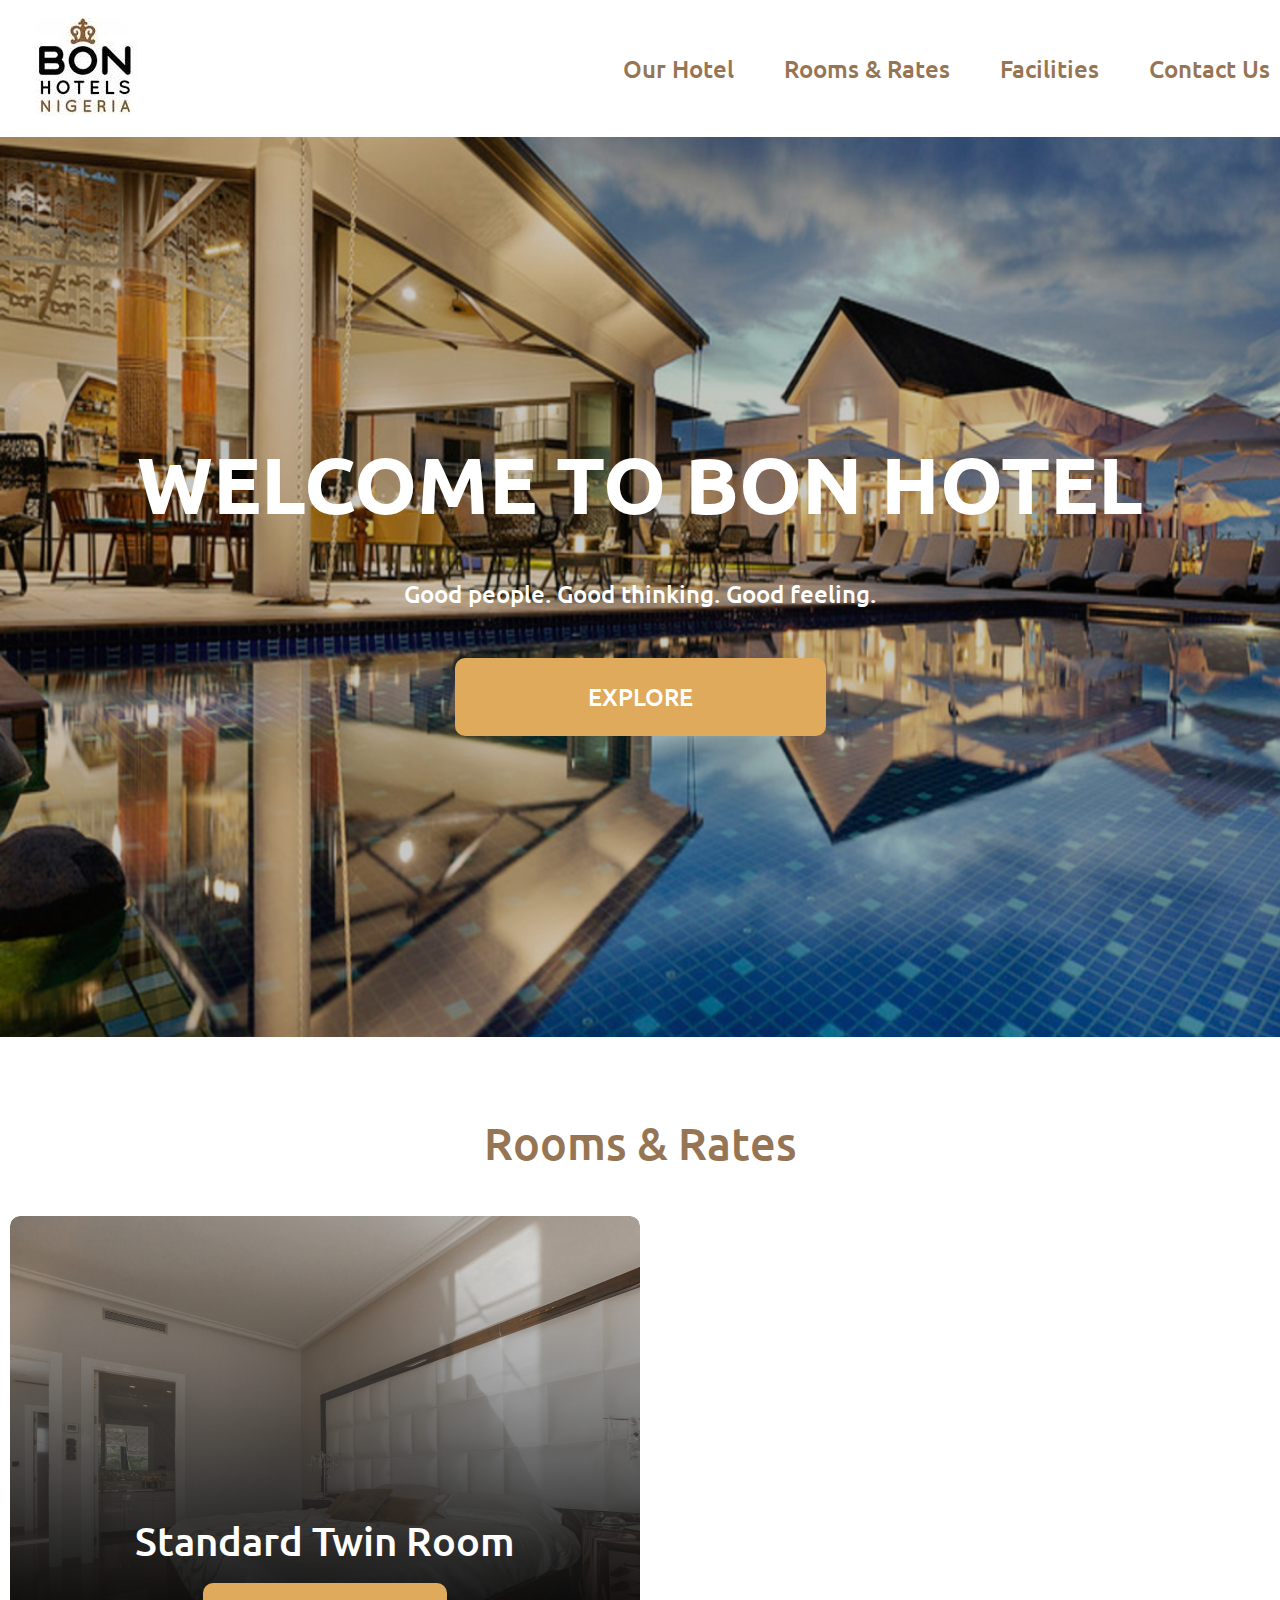
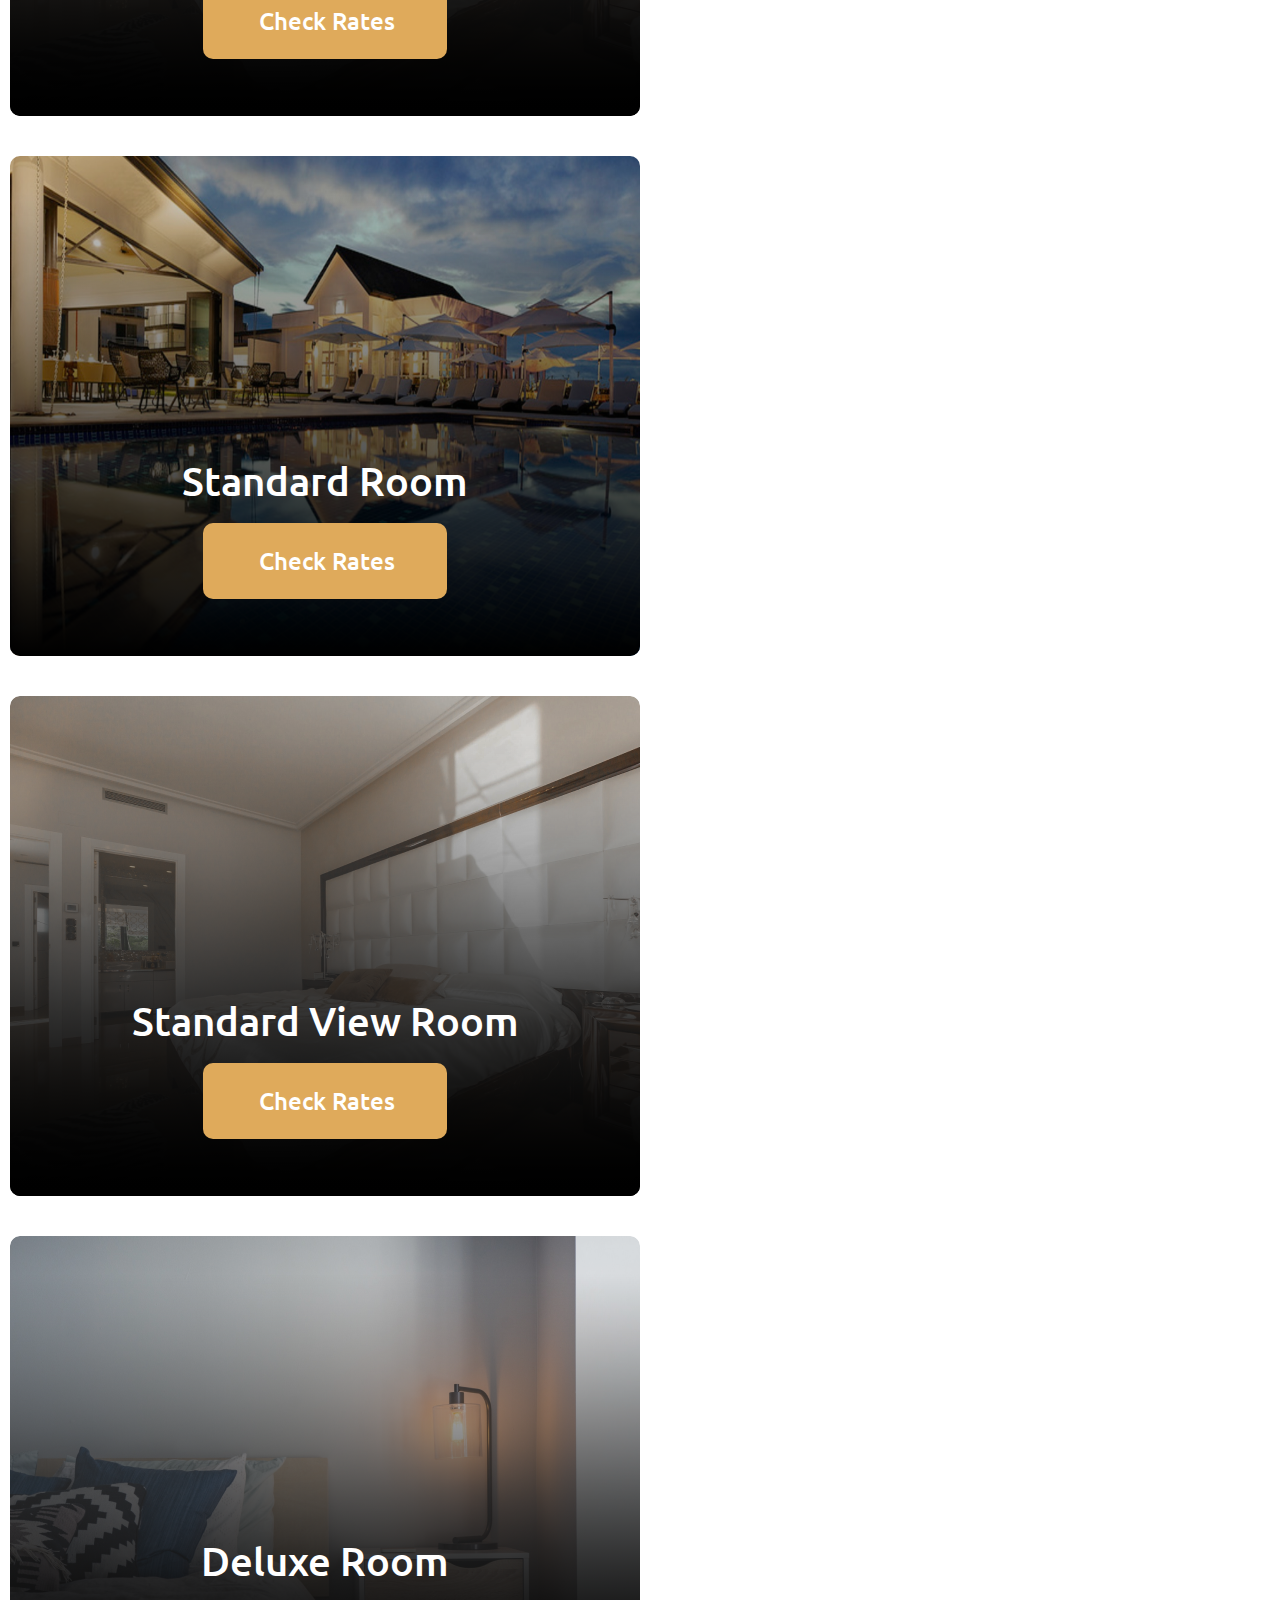
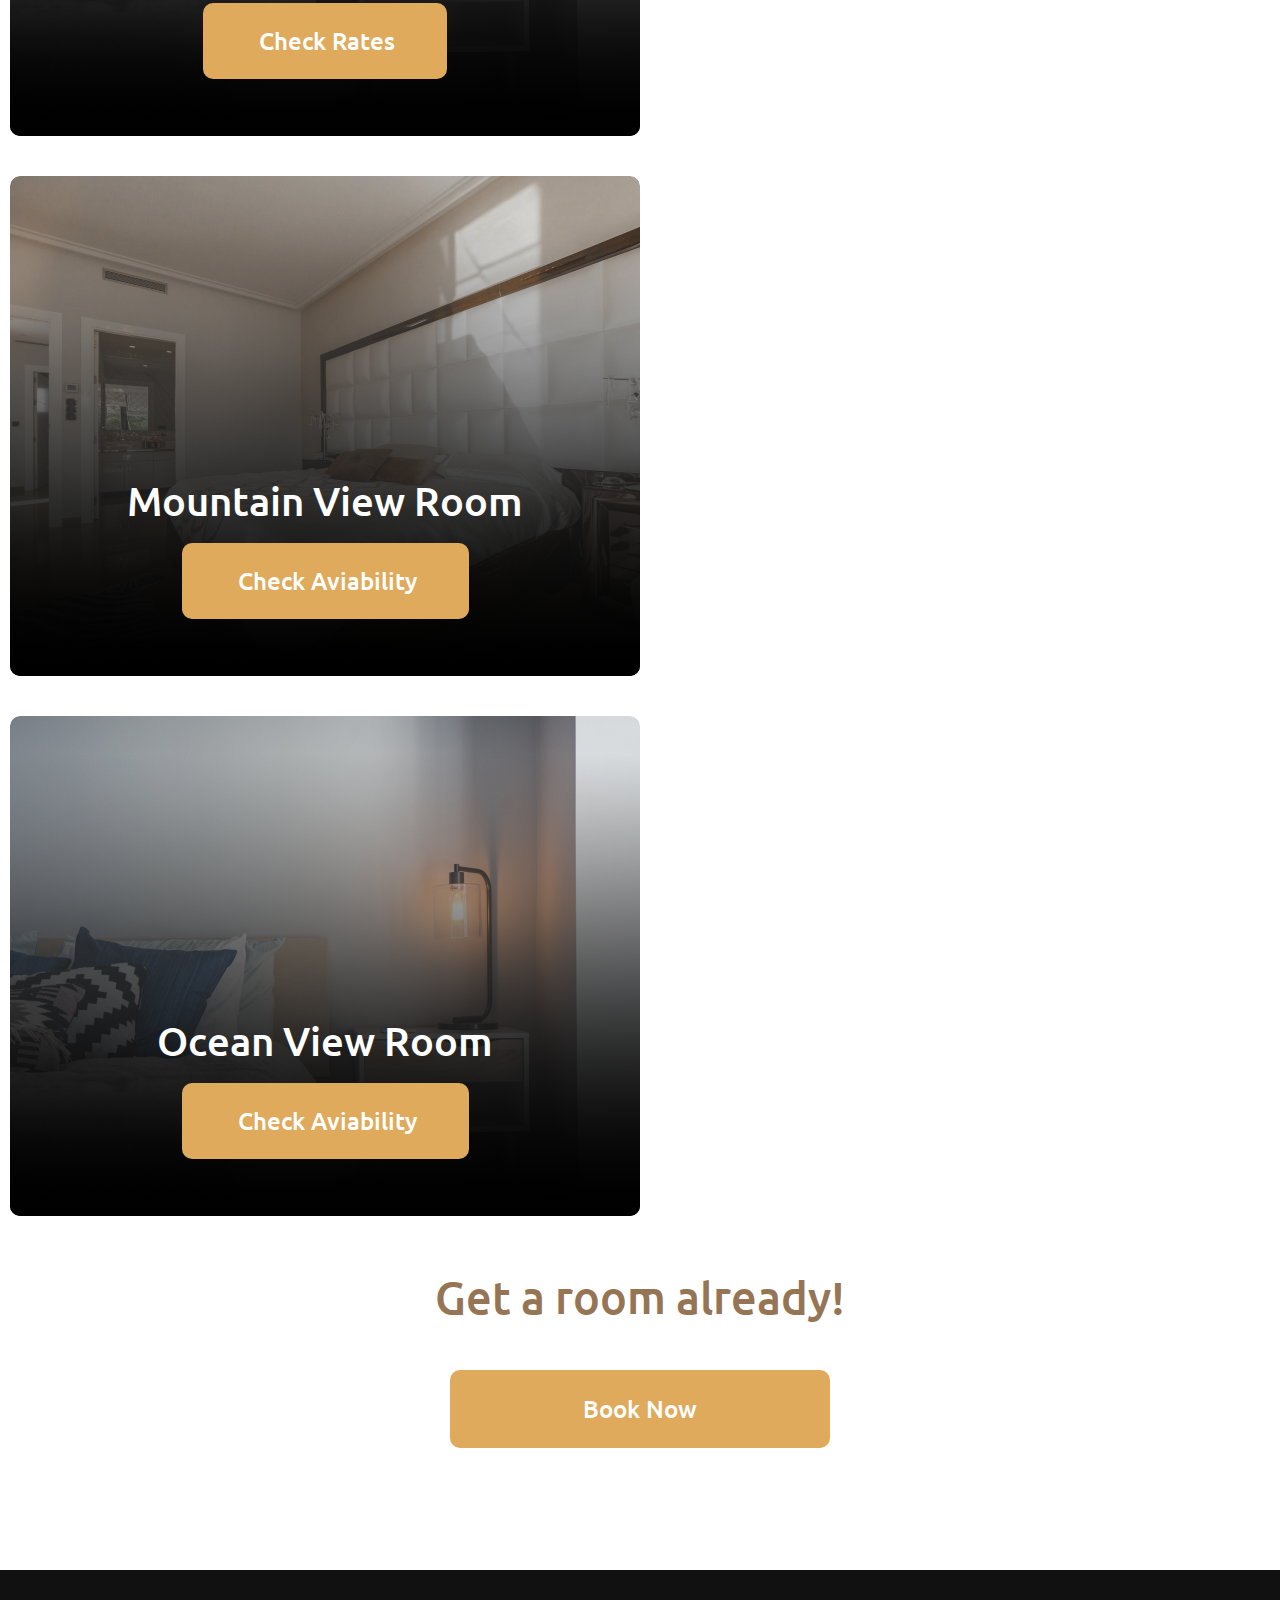
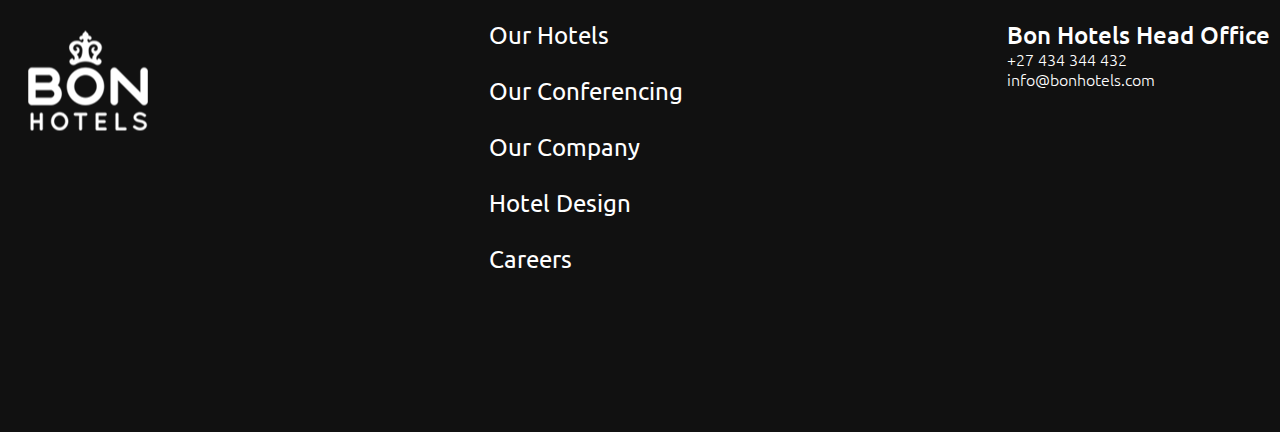
<file: index.html>
<!DOCTYPE html>
<html lang="en">
<head>
    <meta charset="UTF-8">
    <meta http-equiv="X-UA-Compatible" content="IE=edge">
    <meta name="viewport" content="width=device-width, initial-scale=1.0">
    <title>Bon Hotel</title>
    <link rel="stylesheet" href="style.css">
    <link rel="preconnect" href="https://fonts.googleapis.com">
<link rel="preconnect" href="https://fonts.gstatic.com" crossorigin>
<link href="https://fonts.googleapis.com/css2?family=Ubuntu:wght@700&display=swap" rel="stylesheet">
</head>
<body>
    <header class="header">
        <div class="container">
            <div class="header-flex">
                <img src="./assets/images/download 1.png.png" alt="logo">
                <nav class="navigation">
                    <a href="first-section" class="nav-link">Our Hotel</a>
                    <a href="second-section" class="nav-link">Rooms & Rates</a>
                    <a href="third-section" class="nav-link">Facilities</a>
                    <a href="#" class="nav-link">Contact Us</a>
                </nav>
            </div>
        </div>
    </header>
    <main>
        <section class="first-section" id="first-section">
            <div class="first-section-content">
                <h1 class="main-title">WELCOME TO BON HOTEL</h1>
                <p class="description">Good people. Good thinking. Good feeling.</p>
                <a href="#" class="button">
                    EXPLORE
                </a>
            </div>
        </section>
        <section class="second-section" id="second-section">
            <div class="container">
                <h2 class="secondary-title">
                    Rooms & Rates
                </h2>
                <div class="rooms-gallery">
                    <div class="rooms-card">
                        <img src="./assets/images/standard twin room.png" alt="1">
                        <div class="overlay"></div>
                        <div class="cards-content">
                            <h3 class="card-title">Standard Twin Room</h3>
                            <a href="#" class="button button-small">
                                Check Rates
                            </a>
                        </div>
                    </div>
                    <div class="rooms-card">
                        <img src="./assets/images/first image.png" alt="2">
                        <div class="overlay"></div>
                        <div class="cards-content">
                            <h3 class="card-title">Standard Room</h3>
                            <a href="#" class="button button-small">
                                Check Rates
                            </a>
                        </div>
                    </div>
                    <div class="rooms-card">
                        <img src="./assets/images/standard twin room.png" alt="3">
                        <div class="overlay"></div>
                        <div class="cards-content">
                            <h3 class="card-title">Standard View Room</h3>
                            <a href="#" class="button button-small">
                                Check Rates
                            </a>
                        </div>
                    </div>
                    <div class="rooms-card">
                        <img src="./assets/images/standard room.png" alt="4">
                        <div class="overlay"></div>
                        <div class="cards-content">
                            <h3 class="card-title">Deluxe Room</h3>
                            <a href="#" class="button button-small">
                                Check Rates
                            </a>
                        </div>
                    </div>
                    <div class="rooms-card">
                        <img src="./assets/images/standard twin room.png" alt="3">
                        <div class="overlay"></div>
                        <div class="cards-content">
                            <h3 class="card-title">Mountain View Room</h3>
                            <a href="#" class="button button-small">
                                Check Aviability
                            </a>
                        </div>
                    </div>
                    <div class="rooms-card">
                        <img src="./assets/images/standard room.png" alt="4">
                        <div class="overlay"></div>
                        <div class="cards-content">
                            <h3 class="card-title">Ocean View Room</h3>
                            <a href="#" class="button button-small">
                                Check Aviability
                            </a>
                        </div>
                    </div>
            </div>
        </section>
        <section class="third-section" id="third-section">
            <div class="container">
                <div class="contact-us">
                    <h2 class="secondary-title">
                        Get a room already!
                    </h2>
                    <a href="#" class="button">
                        Book Now
                    </a>
                </div>
            </div>
        </section>
    </main>
    <footer>
        <div class="container">
            <div class="footer-content">
                <img src="assets/images/footer logo.png" alt="Flogo">
                <nav class="footer-navigation">
                    <a href="#" class="footer-nav-links">Our Hotels</a>
                    <a href="#" class="footer-nav-links">Our Conferencing</a>
                    <a href="#" class="footer-nav-links">Our Company</a>
                    <a href="#" class="footer-nav-links">Hotel Design</a>
                    <a href="#" class="footer-nav-links">Careers</a>
                </nav>
                <div class="footer-text">
                    <p>
                        Bon Hotels Head Office
                    </p>
                    <a href="tel:+27 434 344 432">+27 434 344 432</a>
                    <a href="mailto:info@bonhotels.com">info@bonhotels.com</a>
                </div>
            </div>
        </div>
    </footer>
</html>
</file>
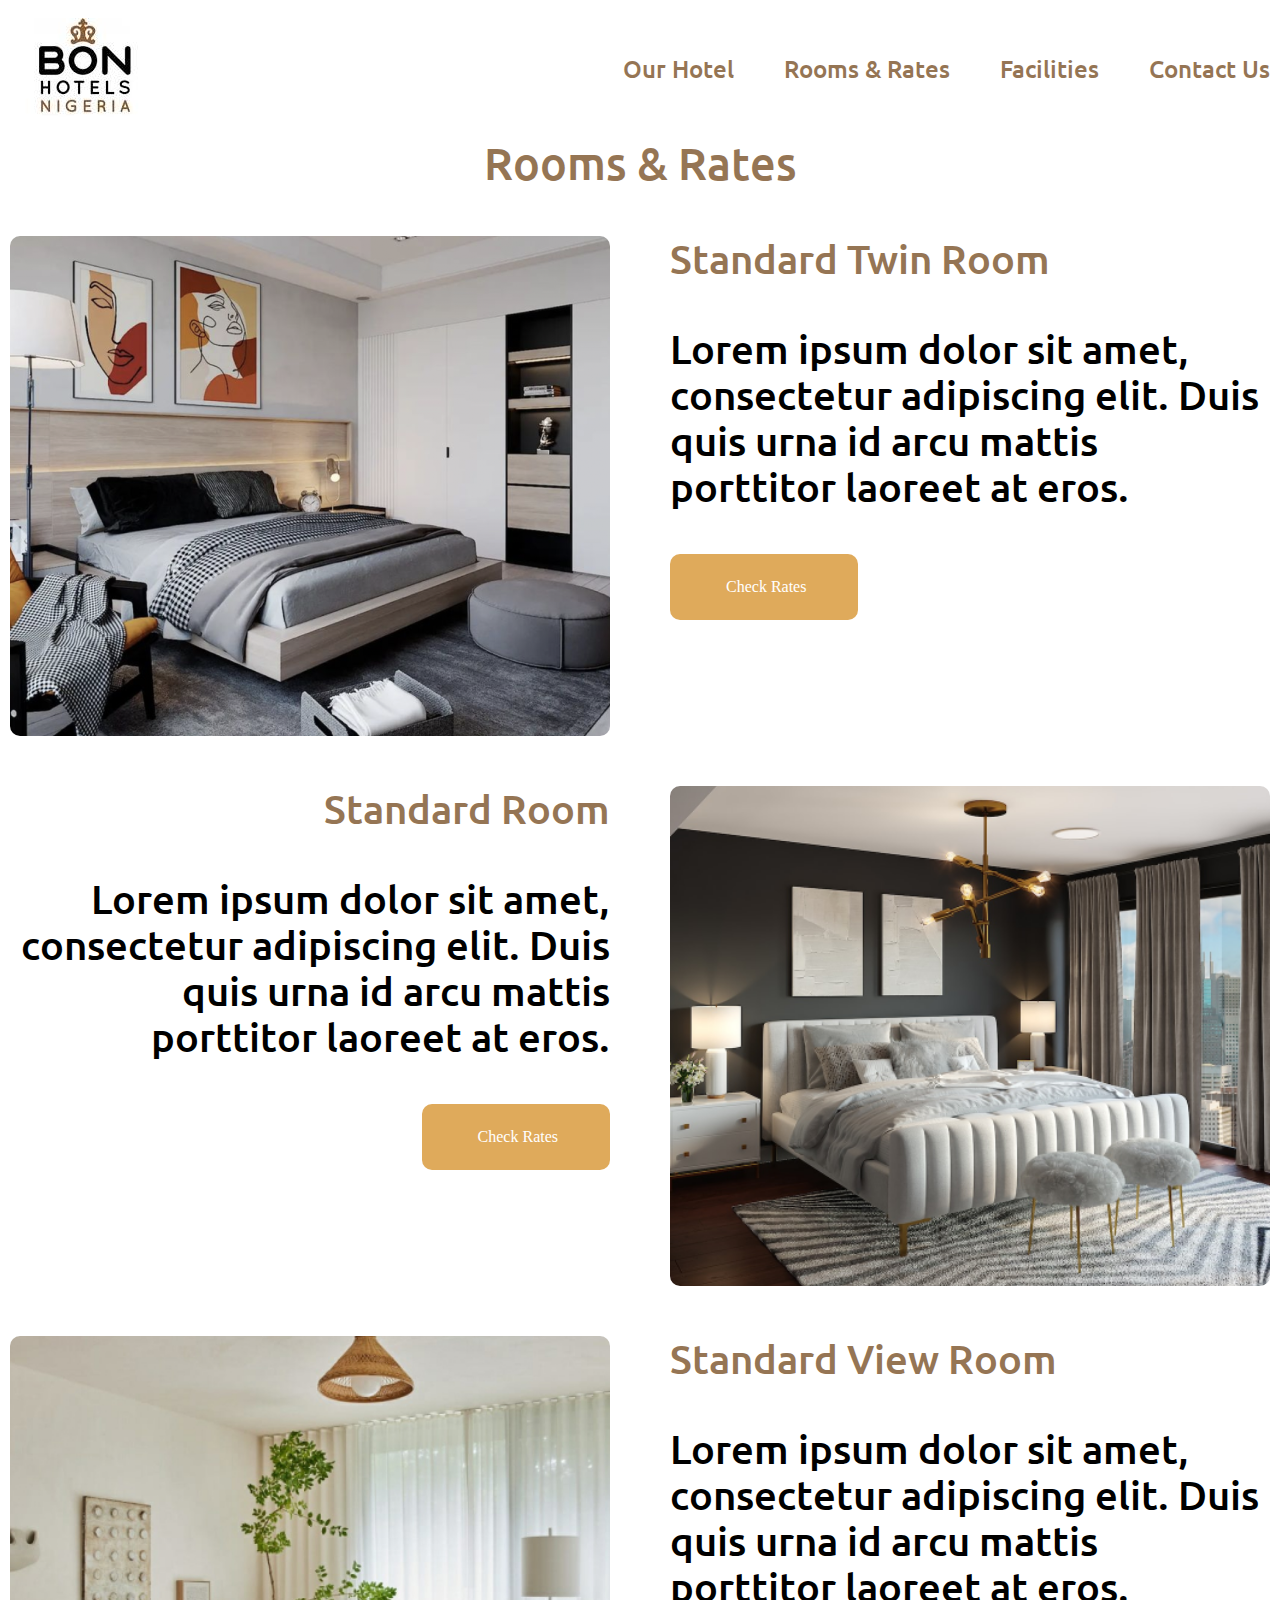
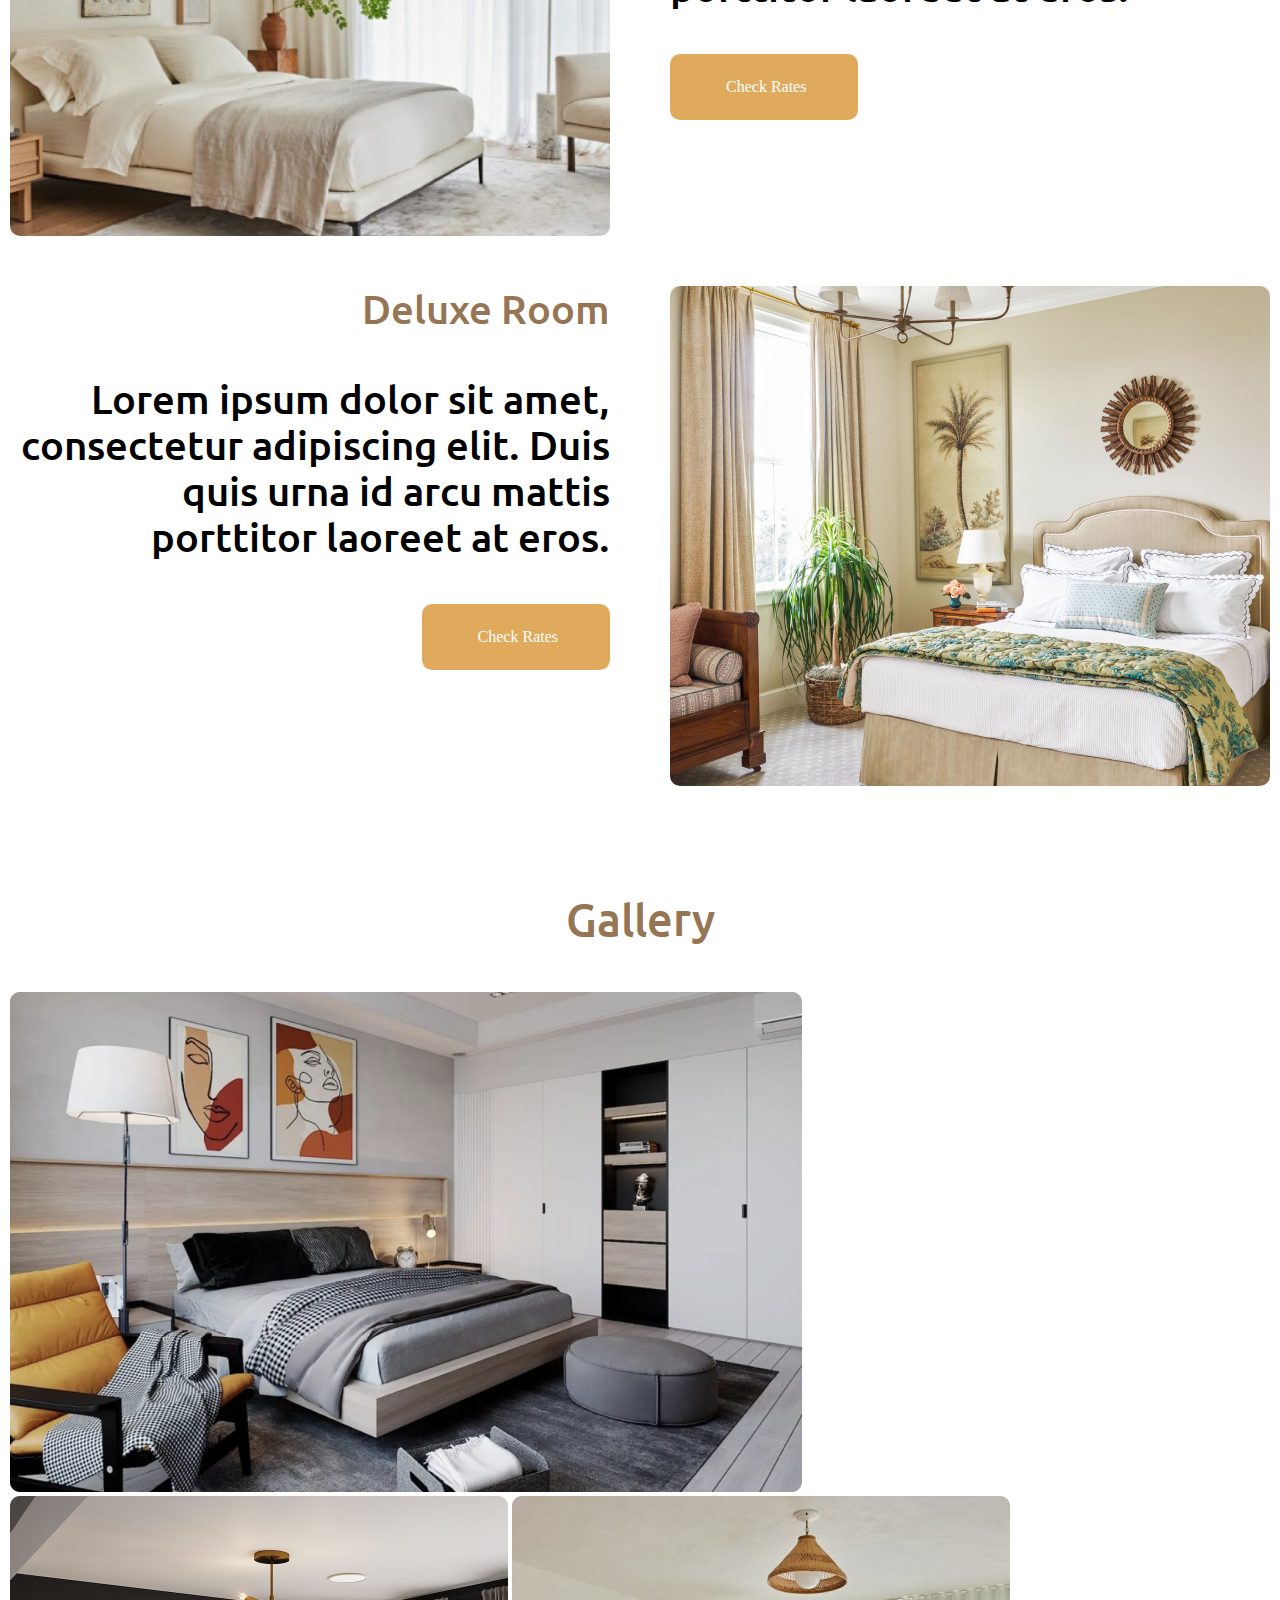
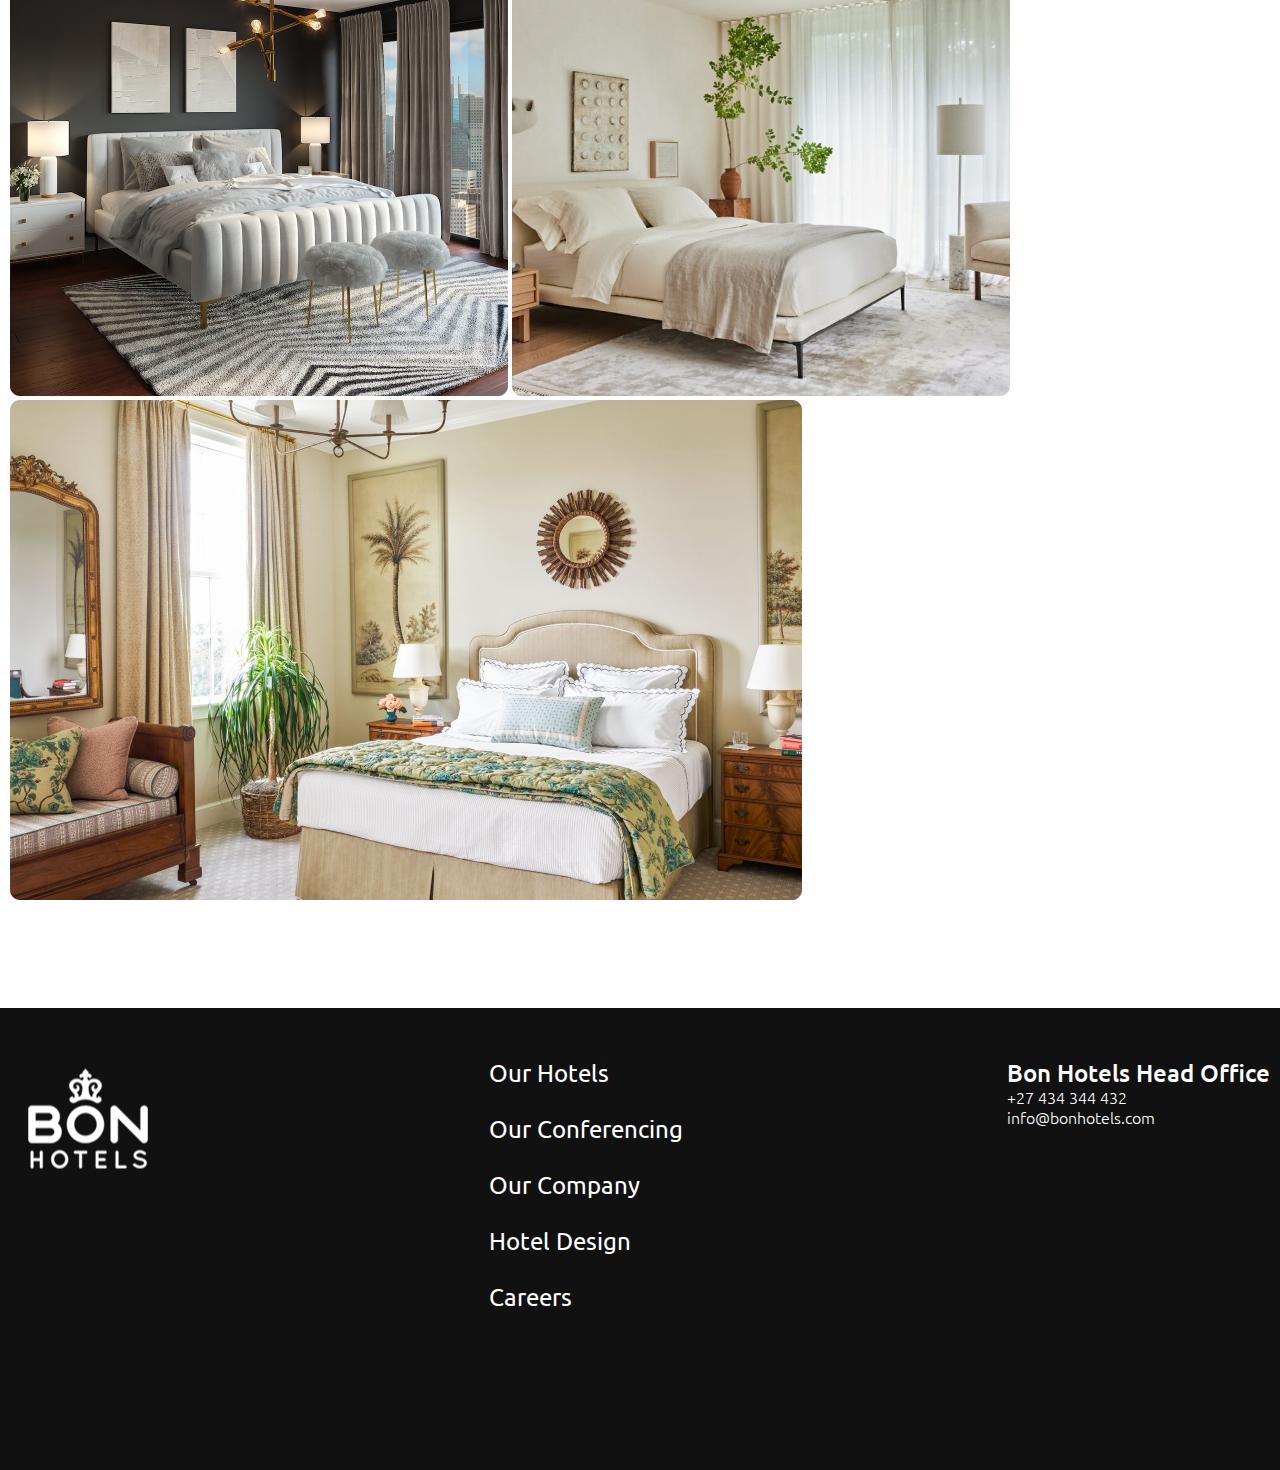
<file: newspage.html>
<!DOCTYPE html>
<html lang="en">
<head>
    <meta charset="UTF-8">
    <meta http-equiv="X-UA-Compatible" content="IE=edge">
    <meta name="viewport" content="width=device-width, initial-scale=1.0">
    <title>Archive</title>
    <link rel="stylesheet" href="style.css">
    <link rel="preconnect" href="https://fonts.googleapis.com">
<link rel="preconnect" href="https://fonts.gstatic.com" crossorigin>
<link href="https://fonts.googleapis.com/css2?family=Ubuntu:wght@700&display=swap" rel="stylesheet">
</head>
<body>
    <header class="header">
        <div class="container">
            <div class="header-flex">
                <img src="./assets/images/download 1.png.png" alt="logo">
                <nav class="navigation">
                    <a href="index.html#first-section" class="nav-link">Our Hotel</a>
                    <a href="index.html#second-section" class="nav-link">Rooms & Rates</a>
                    <a href="index.html#third-section" class="nav-link">Facilities</a>
                    <a href="newspage.html" class="nav-link">Contact Us</a>
                </nav>
            </div>
        </div>
    </header>
    <main>
        <section class="news-first-section">
            <div class="container">
                <h2 class="secondary-title">
                    Rooms & Rates
                </h2>
                <div class="news-list">
                    <div class="news-card">
                        <img src="assets/images/1st photo.png" alt="1st">
                        <div class="news-card-content">
                            <h3 class="card-title">
                                Standard Twin Room
                            </h3>
                            <p class="card-title">
                                Lorem ipsum dolor sit amet, consectetur adipiscing elit. Duis quis urna id arcu mattis porttitor laoreet at eros.
                            </p>
                            <a href="#" class="button-small">
                                Check Rates
                            </a>
                        </div>
                        </div>
                        <div class="news-card">
                            <img src="assets/images/2nd photo.png" alt="2nd">
                            <div class="news-card-content">
                                <h3 class="card-title">
                                    Standard Room
                                </h3>
                                <p class="card-title">
                                    Lorem ipsum dolor sit amet, consectetur adipiscing elit. Duis quis urna id arcu mattis porttitor laoreet at eros.
                                </p>
                                <a href="#" class="button-small">
                                    Check Rates
                                </a>
                            </div>
                            </div>
                            <div class="news-card">
                                <img src="assets/images/3rd photo.jpg" alt="3rd">
                                <div class="news-card-content">
                                    <h3 class="card-title">
                                        Standard View Room
                                    </h3>
                                    <p class="card-title">
                                        Lorem ipsum dolor sit amet, consectetur adipiscing elit. Duis quis urna id arcu mattis porttitor laoreet at eros.
                                    </p>
                                    <a href="#" class="button-small">
                                        Check Rates
                                    </a>
                                </div>
                                </div>
                    <div class="news-card">
                        <img src="assets/images/4th photo.jpg" alt="4th">
                        <div class="news-card-content">
                            <h3 class="card-title">
                                Deluxe Room
                            </h3>
                            <p class="card-title">
                                Lorem ipsum dolor sit amet, consectetur adipiscing elit. Duis quis urna id arcu mattis porttitor laoreet at eros.
                            </p>
                            <a href="#" class="button-small">
                                Check Rates
                            </a>
                        </div>
                    </div>
                </div>
            </div>
        </section>
        <section class="news-second-section">
            <div class="container">
                <h2 class="secondary-title">
                    Gallery
                </h2>
                <div class="gallery-grid">
                    <img src="assets/images/1st photo.png" alt="4">
                    <img src="assets/images/2nd photo.png" alt="2">
                    <img src="assets/images/3rd photo.jpg" alt="3">
                    <img src="assets/images/4th photo.jpg" alt="1">
                </div>
            </div>
        </section>
    </main>
<footer>
    <div class="container">
        <div class="footer-content">
            <img src="assets/images/footer logo.png" alt="Flogo">
            <nav class="footer-navigation">
                <a href="#" class="footer-nav-links">Our Hotels</a>
                <a href="#" class="footer-nav-links">Our Conferencing</a>
                <a href="#" class="footer-nav-links">Our Company</a>
                <a href="#" class="footer-nav-links">Hotel Design</a>
                <a href="#" class="footer-nav-links">Careers</a>
            </nav>
            <div class="footer-text">
                <p>
                    Bon Hotels Head Office
                </p>
                <a href="tel:+27 434 344 432">+27 434 344 432</a>
                <a href="mailto:info@bonhotels.com">info@bonhotels.com</a>
            </div>
        </div>
    </div>
</footer>
</html>
</file>
<file: style.css>
* {
  margin: 0;
  padding: 0;
  box-sizing: border-box;
}

html {
  scroll-behavior: smooth;
}

h1 {
  font-family: "ubuntu", sans-serif;
}

.container {
  max-width: 1320px;
  margin: 0 auto;
  padding: 0 10px;
}

.header-flex {
  display: flex;
  justify-content: space-between;
  align-items: center;
  padding-top: 18px;
  padding-bottom: 18px;
}

.nav-link {
  font-family: "ubuntu", sans-serif;
  font-weight: 500;
  font-size: 24px;
  line-height: 28px;
  color: #957554;
  text-decoration: none;
}

.nav-link:hover {
  color: #000;
}

.navigation {
  display: flex;
  gap: 50px;
}

.first-section {
  background-image: url(assets/images/first\ image.png);
  height: 100vh;
  background-repeat: no-repeat;
  background-size: cover;
  margin-bottom: 80px;
}

.first-section-content {
  display: flex;
  flex-direction: column;
  justify-content: center;
  align-items: center;
  height: 100%;
  gap: 50px;
}

.main-title {
  font-family: "ubuntu", sans-serif;
  font-weight: 700;
  font-size: 80px;
  line-height: 92px;
  color: #ffffff;
}

.description,
.button,
.footer-nav-links,
.footer-text p {
  font-family: "ubuntu", sans-serif;
  font-weight: 500;
  font-size: 24px;
  line-height: 28px;
  color: #ffffff;
}

.button {
  text-decoration: none;
  background-color: #dfaa5b;
  padding: 25px 133px;
  border-radius: 10px;
}

.secondary-title {
  font-family: "ubuntu", sans-serif;
  font-weight: 500;
  font-size: 45px;
  line-height: 52px;
  color: #957554;
  text-align: center;
  margin-bottom: 47px;
}

.rooms-card {
  width: 630px;
  height: 500px;
  border-radius: 10px;
  overflow: hidden;
  position: relative;
}
.rooms-card > img {
  width: 100%;
  height: 100%;
  object-fit: cover;
}

.cards-content {
  position: absolute;
  left: 0;
  bottom: 57px;
  display: flex;
  flex-direction: column;
  gap: 19px;
  align-items: center;
  width: 100%;
}

.card-title {
  font-family: "ubuntu", sans-serif;
  font-weight: 500;
  font-size: 40px;
  line-height: 46px;
  color: #ffffff;
}

.button.button-small {
  padding: 24px 52px 24px 56px;
}

.overlay {
  background: linear-gradient(
    180deg,
    rgba(255, 255, 255, 0) 7.48%,
    #000000 100%
  );
  position: absolute;
  top: 0;
  bottom: 0;
  left: 0;
  right: 0;
}

.rooms-gallery {
  display: flex;
  flex-wrap: wrap;
  gap: 40px;
}

.second-section {
  margin-bottom: 55px;
}

.contact-us {
  display: flex;
  flex-direction: column;
  justify-content: center;
  align-items: center;
}

.third-section {
  margin-bottom: 122px;
}

footer {
  background-color: #111;
  padding: 51px 0 159px;
  margin-top: 104px;
}

.footer-content {
  display: flex;
  justify-content: space-between;
}

.footer-navigation {
  display: flex;
  flex-direction: column;
  gap: 28px;
}

.footer-nav-links {
  font-weight: 400;
  text-decoration: none;
}

.footer-nav-links:hover,
.footer-text a:hover {
  color: #dfaa5b;
}

.footer-text a {
  display: block;
  font-weight: 300;
  text-decoration: none;
  font-family: "ubuntu", sans-serif;
  line-height: 20px;
  color: #ffffff;
}

.footer-content img {
  width: 154px;
  height: 126px;
  object-fit: cover;
}

.news-card {
  display: grid;
  grid-template-columns: 1fr 1fr;
  gap: 60px;
  grid-template-rows: 500px;
  margin-bottom: 50px;
}

.news-card img {
  width: 100%;
  height: 100%;
  object-fit: cover;
  border-radius: 10px;
}

.news-card-content {
  display: flex;
  flex-direction: column;
  justify-content: flex-start;
  align-items: baseline;
  gap: 44px;
}

.news-card-content h3 {
  color: #957554;
}

.news-card-content p {
  color: #000;
}

.news-card:nth-child(2n) img {
  order: 1;
}

.button-small {
  padding: 24px 52px 24px 56px;
  text-decoration: none;
  background-color: #dfaa5b;
  color: #ffffff;
  border-radius: 10px;
}

.news-card:nth-child(2n) .news-card-content {
  align-items: end;
}

.news-card:nth-child(2n) .news-card-content p {
  text-align: right;
}

.news-card:last-child {
  margin-bottom: 107px;
}

.gallery-grid image {
  display: grid;
  grid-template-columns: repeat(5, 1fr);
  grid-template-rows: repeat(2, 500px);
}

.gallery-grid image{
  width: 100%;
  height: 100%;
  object-fit: cover;
  border: 10px;
}

.gallery-grid image:first-child {
  grid-area: 1/1/2/4;
}

.gallery-grid image:nth-child(2n) {
  grid-area: 1/4/2/6;
}

.gallery-grid image:nth-child(3n) {
  grid-area: 2/1/3/3;
}

.gallery-grid image:last-child {
  grid-area: 2/3/3/6;
}
</file>
